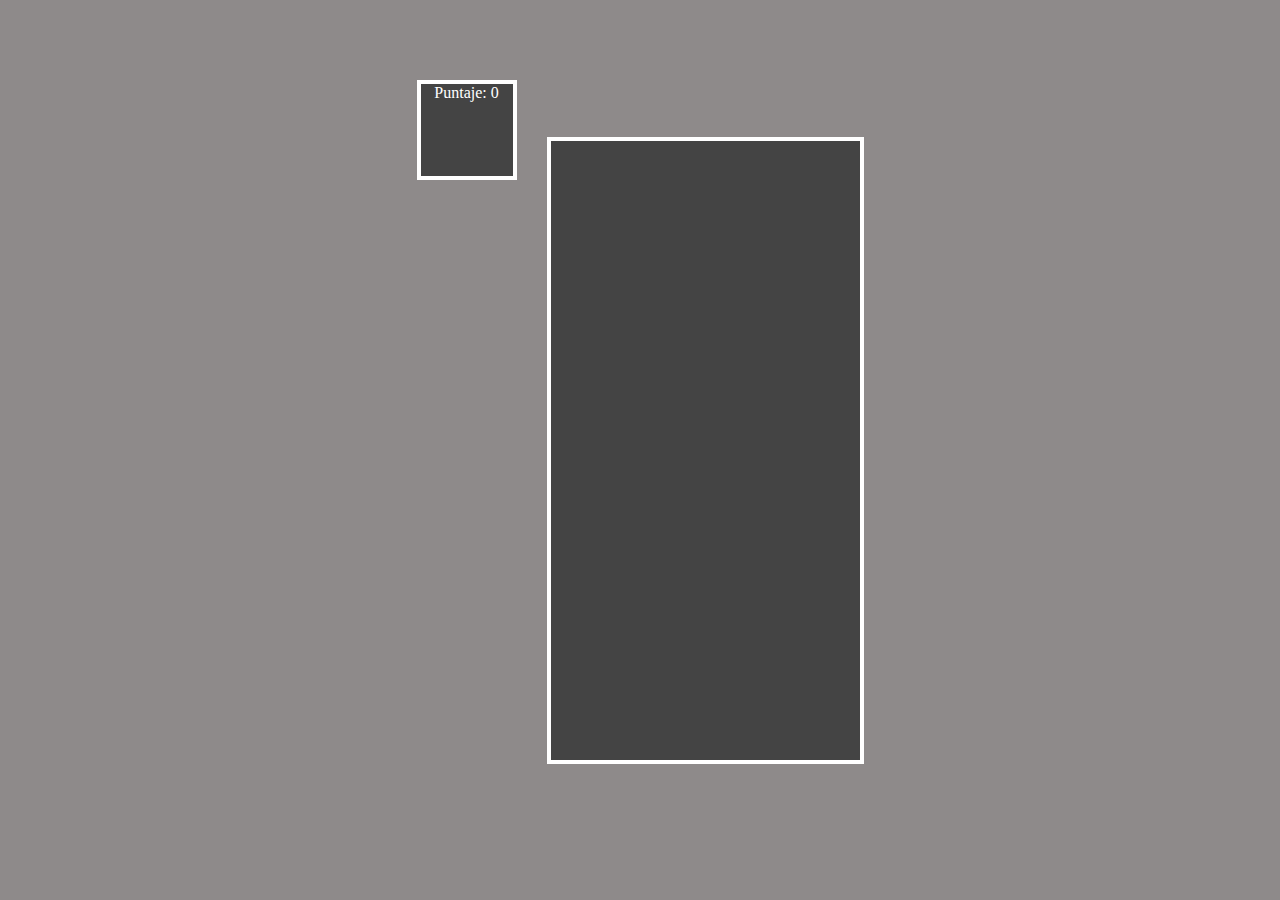
<file: index.html>
<!DOCTYPE html>
<html lang="en">
<head>
  <meta charset="UTF-8">
  <meta name="viewport" content="width=device-width, initial-scale=1.0">
  <link rel="stylesheet" href="/Index.css">
  <title>Document</title>
</head>
<body>
  <div id="puntaje">Puntaje: 0</div>
  <div id="tetris-grid"></div>
  <script type="module" src="./indes.js"></script>
</body>
</html>
</file>
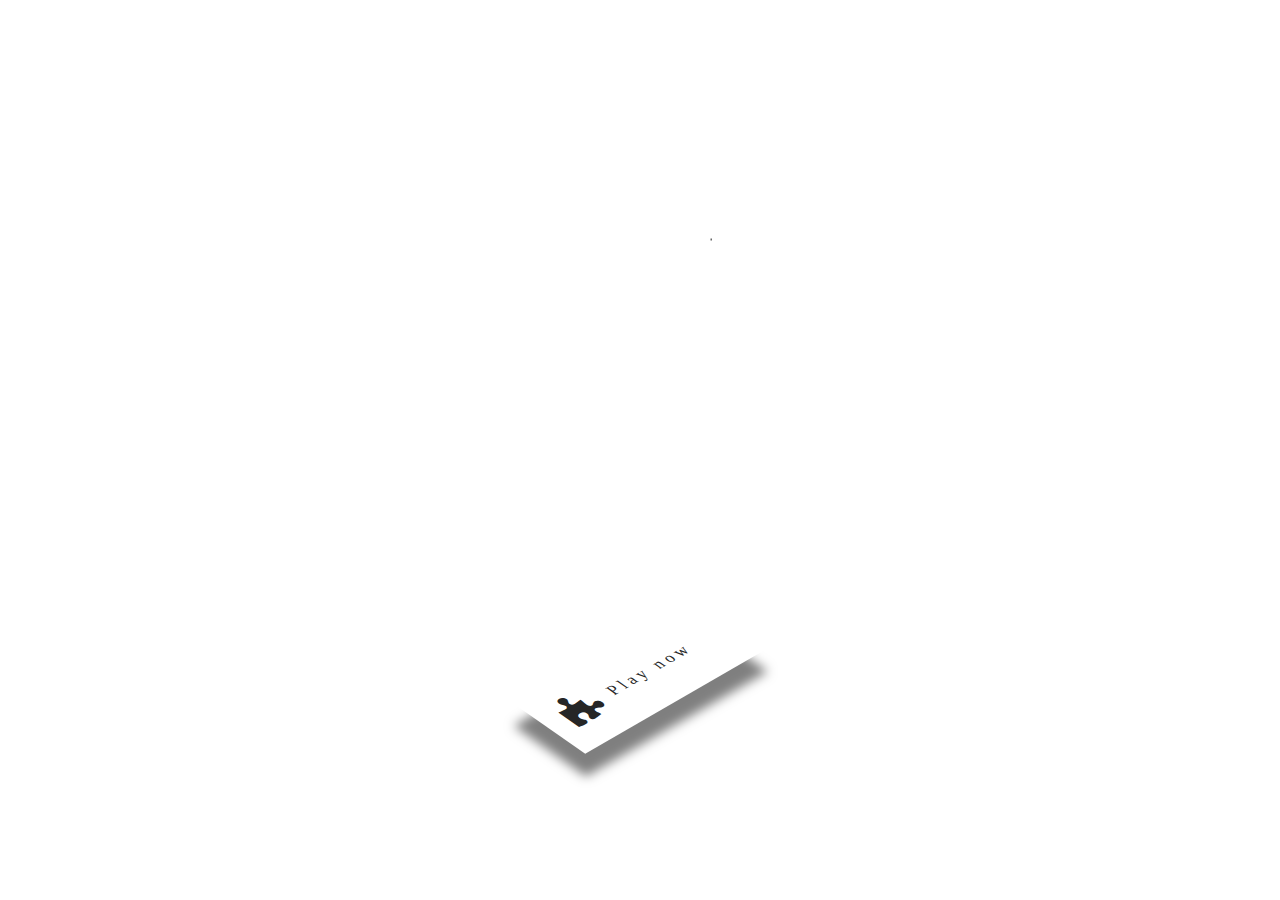
<file: Inicio.html>
<!DOCTYPE html>
<html lang="en">
<head>
    <meta charset="UTF-8">
    <meta name="viewport" content="width=device-width, initial-scale=1.0">
    <link rel="stylesheet" href="./Inicio.css">
    <link rel="preconnect" href="https://fonts.googleapis.com">
    <link rel="preconnect" href="https://fonts.gstatic.com" crossorigin>
    <link href="https://fonts.googleapis.com/css2?family=Press+Start+2P&display=swap" rel="stylesheet">
     <link rel="stylesheet" href="https://cdnjs.cloudflare.com/ajax/libs/font-awesome/4.7.0/css/font-awesome.min.css">
    <title>Document</title>
</head>
<body>
    <main>
            <div class="title">
                <svg width="210" height="80" viewBox="0 0 210 38" fill="none" xmlns="http://www.w3.org/2000/svg">
                <path d="M11.9044 34.5735V8.0147H3.05147V3.58823H29.6103V8.0147H20.7574V34.5735H11.9044ZM38.4632 34.5735V30.1471H34.0368V16.8676H38.4632V12.4412H60.5956V16.8676H65.0221V25.7206H42.8897V30.1471H60.5956V34.5735H38.4632ZM42.8897 21.2941H56.1691V16.8676H42.8897V21.2941ZM82.7279 34.5735V16.8676H73.875V12.4412H82.7279V3.58823H91.5809V12.4412H100.434V16.8676H91.5809V34.5735H82.7279ZM118.14 16.8676H122.566V21.2941H118.14V34.5735H109.287V12.4412H118.14V16.8676ZM135.846 12.4412V16.8676H122.566V12.4412H135.846ZM153.551 8.0147V3.58823H162.404V8.0147H153.551ZM144.699 34.5735V30.1471H153.551V16.8676H149.125V12.4412H162.404V30.1471H171.257V34.5735H144.699ZM175.684 34.5735V30.1471H197.816V25.7206H180.11V21.2941H175.684V16.8676H180.11V12.4412H202.243V16.8676H184.537V21.2941H202.243V25.7206H206.669V30.1471H202.243V34.5735H175.684Z" fill="white"/>                </svg>

            </div>
            
            <div class="effect">
                <a href="index.html">
                <span class="sides"></span>
                <i class="fa fa-puzzle-piece"></i>
                <span>Play now</span>
                </a>
            </div>


    </main>
</body>
</html>
</file>
<file: Index.css>
*{
    padding: 0;
    margin: 0;
    box-sizing: border-box;
  }
  
  body{
    height: 100vh;
    width: 100%;
    background-color: #8e8a8a;
    display: flex;
    justify-content: center;
    align-items: center;
    
  }
  
  #tetris-grid {
    display: grid;
    grid-template-columns: repeat(10, 30px);
    grid-template-rows: repeat(20, 30px);
    gap: 1px;
    width: fit-content;
    background-color: #444;
    border: 4px solid #fff;
  }
  .cell {
    width: 30px;
    height: 30px;
    background-color: #222;
    box-sizing: border-box;
  }

.contenedor-externo{
  height: 100%;
  display: flex;
  justify-content: start;
  align-items: start;
  flex-direction: column;
}

#puntaje{
  width: 100px;
  height: 100px;
  background-color: #444;
  color: white;
  text-align: center;
  align-self: flex-start;
  margin-top: 80px;
  margin-right: 30px;
  border: 4px solid #fff;
  font-family: Cambria, Cochin, Georgia, Times, 'Times New Roman', serif;
}

#canvas-pieza-guardada {
  display: block;
}
</file>
<file: Inicio.css>
*{
    margin: 0;
    padding: 0;
    box-sizing: border-box;
}


body, html{
    height:100% ;
}

body{
    width: 100%;
    display: flex;
    justify-content: center;
    align-items: center;
}


main{
    height: 100%;
    display: flex;
    flex-direction: column;
    justify-content: space-around;
    align-items: center;
}


svg path{
    position: absolute;
    fill: transparent;
    stroke:black;
    stroke-width: 2;
    stroke-dasharray: 185;
    stroke-dashoffset: 185;
    animation: textAnimation 4s ease-in-out 1 forwards;
}

.effect{
    position: relative;
    display: flex;
    justify-content: center;
    align-items: center;
    width: 300px;
    height: 80px;
    background: #fff;
    border-radius: 40px;
    transition: .5s;
}

.effect a .fa{
  font-size: 40px;
  color: #262626;
  line-height: 80px;
  transition: 0.5s;
  padding-right: 14px;
}

.effect a span{
  padding: 0;
  margin: 0;
  position: absolute;
  top: 30px;
  color: #262626;
  letter-spacing: 4px;
  transition: .5s;
}
.effect a{
  text-decoration: none;
  display: block;
  width: 210px;
  height: 80px;
  background-color: white;
  text-align: left;
  padding-left: 20px;
  transform: rotate(-30deg) skew(25deg) translate(0, 0);
  transition: .5s;
  box-shadow: -20px 20px 10px rgba(0, 0, 0, .5);
  animation: first 1s ease 1 forwards;
}

.effect a::before{
  opacity: 0;
  content: "";
  position: absolute;
  top: 10px;
  left: -20px;
  height: 100%;
  width: 20px;
  background-color: #b1b1b1;
  transition: .5s;
  transform: rotate(0deg) skewY(-45deg);
  animation: second 1s ease 1 forwards;
  animation-delay: 1s;
}

.effect a::after{
  opacity: 0;
  content: "";
  position: absolute;
  bottom: -20px;
  left: -10px;
  height: 20px;
  width: 100%;
  background:#b1b1b1;
  transition: .5s;
  transform: skewX(-45deg);
  animation: final 1s ease 1 forwards;
  animation-delay: 2s;
}

.effect a:hover{
  transform: rotate(-30deg) skew(25deg)
  translate(20px, -15px);
  box-shadow: -50px 50px 50px rgba(0,0,0,0.5);
}

.effect:hover .fa{
  color: #ccc;
}


.effect:hover a{
  background-color: #c93ec9;
}
.effect:hover a::before{
  background-color: #a233a2;
}
.effect:hover a::after{
  background-color: #e348e3;
}
@keyframes textAnimation{
    0%{
        stroke-dashoffset: 185;
    }
    80%{
        fill: transparent;
    }
    100%{
        fill: black;
        stroke-dashoffset: 0;
    }

}

@keyframes first {
    0%{
        translate: 0px -50px;
        opacity: 0;
    }
    50%{
        opacity: 1;
    }
    100%{
        translate: 0 0;

    }
}

@keyframes second {
    0%{
        translate: -50px 0px;
    }
    50%{
        opacity: 1;
    }
    100%{
        translate: 0 0;
        opacity: 1;
    }
}

@keyframes final {
    0%{
        translate: 0px 50px;
        opacity: 0;
    }
    50%{
        opacity: 1;
    }
    100%{
        translate: 0 0;
        opacity: 1;
    }
}
</file>
